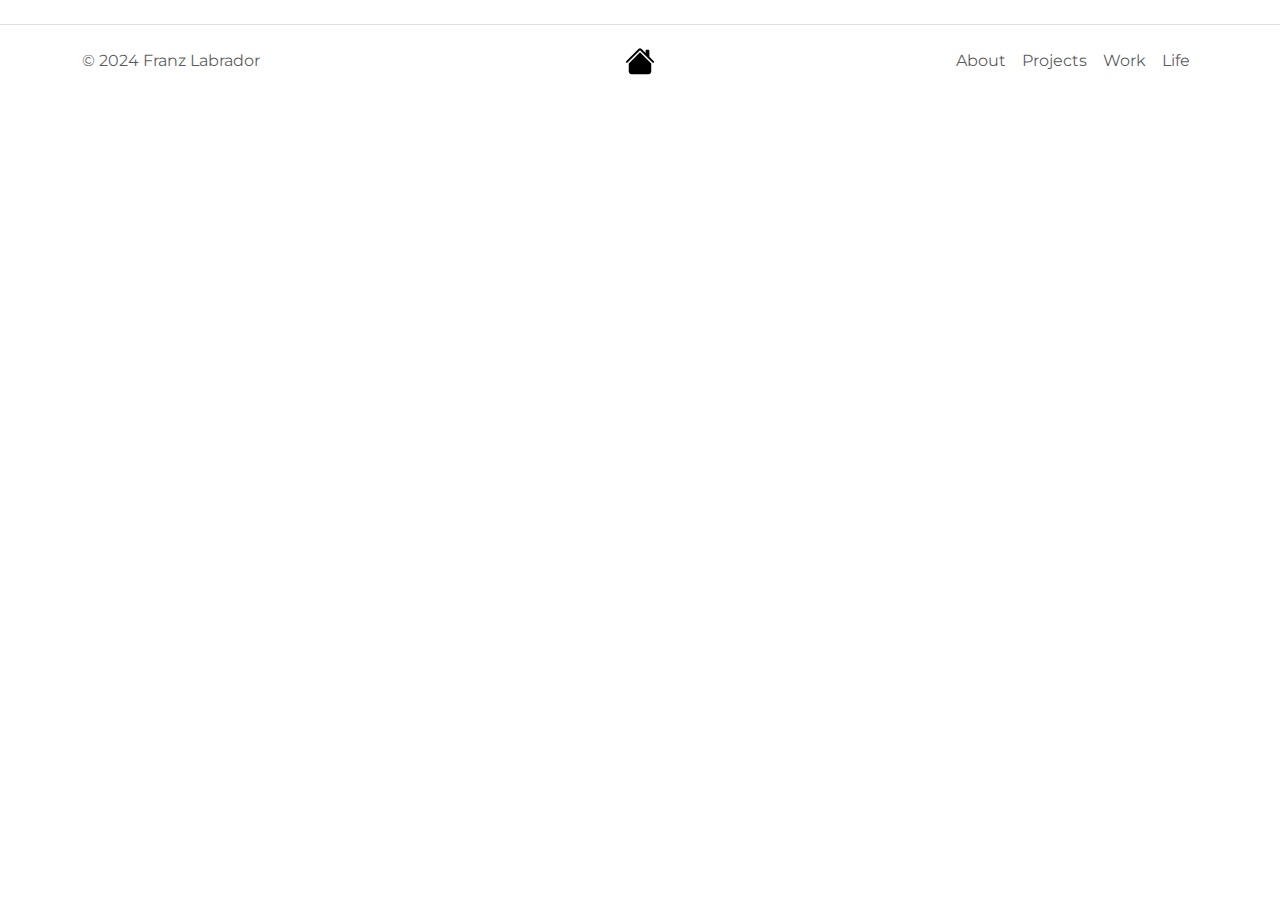
<file: components/footer.html>
<!DOCTYPE html>
<html lang="en">
<head>
  <meta charset="UTF-8">
  <meta name="viewport" content="width=device-width, initial-scale=1.0">
  <!-- Bootstrap -->
  <link href="https://cdn.jsdelivr.net/npm/bootstrap@5.3.3/dist/css/bootstrap.min.css" rel="stylesheet" integrity="sha384-QWTKZyjpPEjISv5WaRU9OFeRpok6YctnYmDr5pNlyT2bRjXh0JMhjY6hW+ALEwIH" crossorigin="anonymous">
  <!-- Custom CSS -->
  <link rel="stylesheet" href="../assets/css/styles.css">
</head>
<body>
  <footer class="d-flex flex-wrap justify-content-between align-items-center py-3 my-4 border-top">
    <div class="container d-flex flex-wrap justify-content-between align-items-center">
      <p class="col-md-4 mb-0 text-body-secondary">© 2024 Franz Labrador</p>
      <a href="/">
        <img src="../assets/icons/house-fill.svg" alt="redirect to homepage icon" width="30" height="30">
      </a>
      <ul class="nav col-md-4 justify-content-end">
        <li class="nav-item"><a href="#" class="nav-link px-2 text-body-secondary">About</a></li>
        <li class="nav-item"><a href="#" class="nav-link px-2 text-body-secondary">Projects</a></li>
        <li class="nav-item"><a href="#" class="nav-link px-2 text-body-secondary">Work</a></li>
        <li class="nav-item"><a href="#" class="nav-link px-2 text-body-secondary">Life</a></li>
      </ul>
    </div>
  </footer>
</body>
</html>
</file>
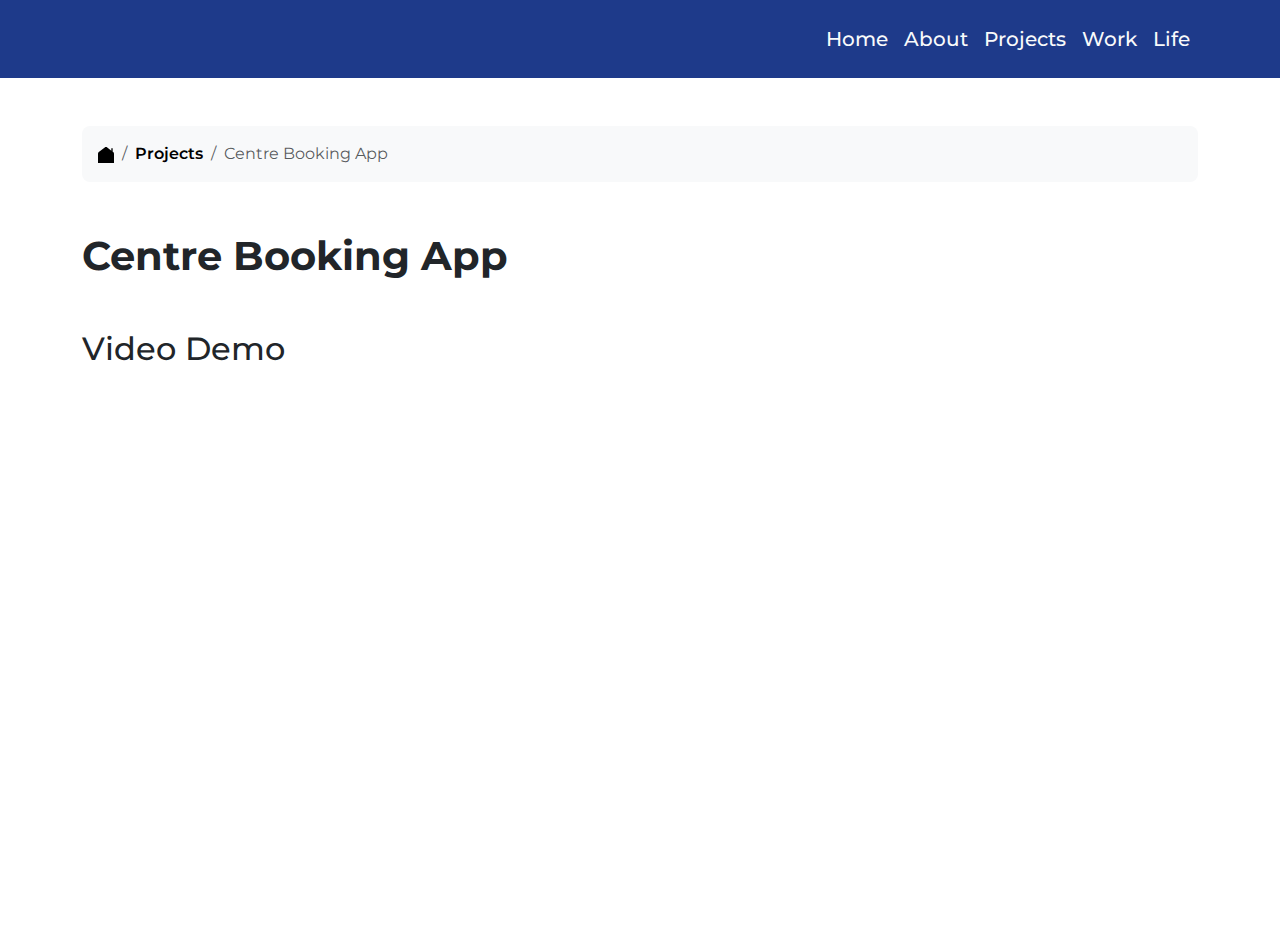
<file: projects/centre-booking-app.html>
<!DOCTYPE html>
<html lang="en">
<head>
  <meta charset="UTF-8">
  <meta name="viewport" content="width=device-width, initial-scale=1.0">
  <!-- Bootstrap -->
  <link href="https://cdn.jsdelivr.net/npm/bootstrap@5.3.3/dist/css/bootstrap.min.css" rel="stylesheet" integrity="sha384-QWTKZyjpPEjISv5WaRU9OFeRpok6YctnYmDr5pNlyT2bRjXh0JMhjY6hW+ALEwIH" crossorigin="anonymous">
  <!-- Custom CSS -->
  <link rel="stylesheet" href="../assets/css/styles.css">
  <title>Centre Booking App</title>
</head>

<body id="projects-list" class="projects">
  <!-- Header (Reused - See script) -->
  <div id="header"></div>
  
  <!-- Breadcrumb -->
  <div class="container my-5">
    <nav aria-label="breadcrumb">
      <ol class="breadcrumb breadcrumb-chevron p-3 bg-body-tertiary rounded-3">
        <li class="breadcrumb-item">
          <a class="link-body-emphasis" href="../index.html">
            <svg width="16" height="16" xmlns="http://www.w3.org/2000/svg" viewBox="0 0 24 24"><path d="M22.849,7.681l-.886-.693h.037V1.987h-2v3.464L13.849,.638c-1.088-.854-2.609-.854-3.697,0L1.151,7.68c-.731,.573-1.151,1.435-1.151,2.363v13.957H24V10.043c0-.929-.42-1.79-1.151-2.362Z"/></svg>
            <span class="visually-hidden">Home</span>
          </a>
        </li>
        <li class="breadcrumb-item">
          <a class="link-body-emphasis fw-semibold text-decoration-none" href="./projects-list.html">Projects</a>
        </li>
        <li class="breadcrumb-item active" aria-current="page">
          Centre Booking App
        </li>
      </ol>
    </nav>
  </div>
  
  <!-- Video - Booking Function -->
  <div class="container">
    <div class="project-title">
      <h1 class="">Centre Booking App</h1>
    </div>
    <div class="video-section">
      <h2>Video Demo</h2>
      <div class="video-container">
        <iframe 
          src="https://drive.google.com/file/d/1kxMy-ACmqJqtvba6LcjVEmv99xycQsuf/preview" 
          width="1000" height="500" allow="autoplay">
        </iframe>
      </div>
    </div>
  </div>
  

  <!-- Scripts -->
   
  <!-- Get Bootstrap -->
  <script src="https://cdn.jsdelivr.net/npm/bootstrap@5.3.3/dist/js/bootstrap.bundle.min.js" integrity="sha384-YvpcrYf0tY3lHB60NNkmXc5s9fDVZLESaAA55NDzOxhy9GkcIdslK1eN7N6jIeHz" crossorigin="anonymous"></script>
  <!-- Get Header Component (for reusing header component) -->
  <script>
    document.getElementById("header").innerHTML = 
      fetch('../components/header.html')
      .then(response => response.text())
      .then(data => document.getElementById("header").innerHTML = data);
  </script>
</body>
</html>
</file>
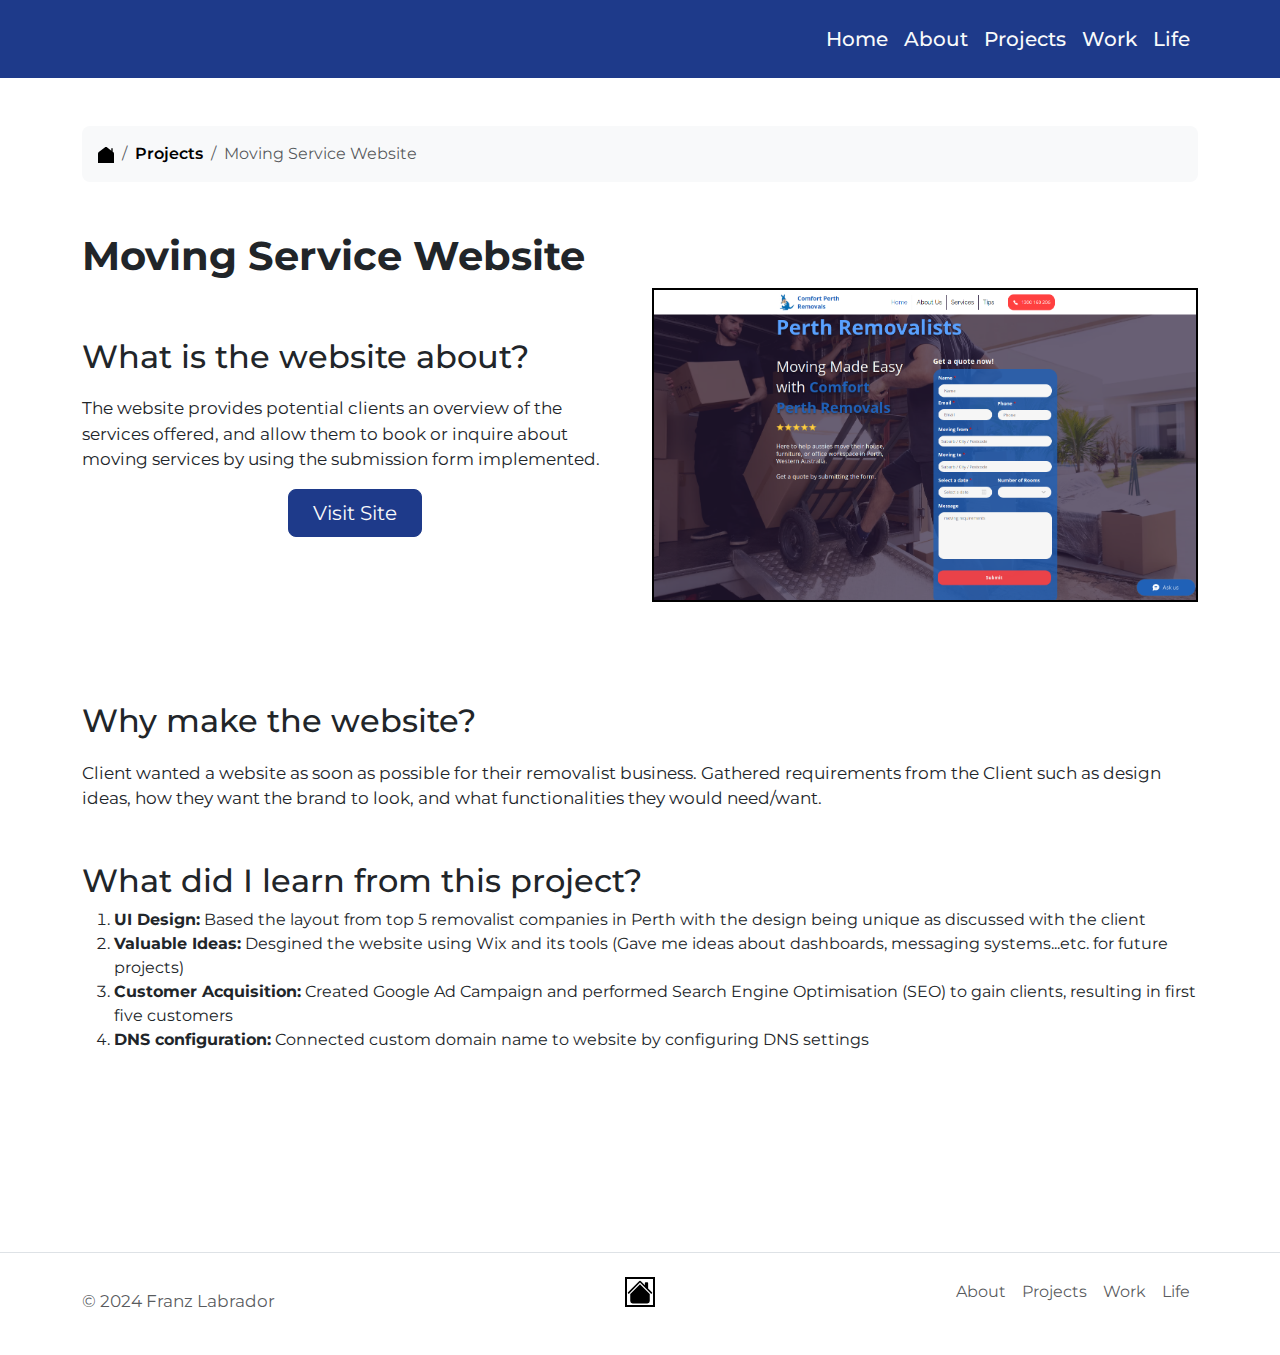
<file: projects/moving-service.html>
<!DOCTYPE html>
<html lang="en">
<head>
  <meta charset="UTF-8">
  <meta name="viewport" content="width=device-width, initial-scale=1.0">
  <title>Moving Service Website</title>
  <!-- Bootstrap -->
  <link href="https://cdn.jsdelivr.net/npm/bootstrap@5.3.3/dist/css/bootstrap.min.css" rel="stylesheet" integrity="sha384-QWTKZyjpPEjISv5WaRU9OFeRpok6YctnYmDr5pNlyT2bRjXh0JMhjY6hW+ALEwIH" crossorigin="anonymous">
  <!-- Custom CSS -->
  <link rel="stylesheet" href="../assets/css/styles.css">
</head>

<body id="moving-service" class="projects">
  <section class="header">
    <!-- Header (Reused - See script) -->
    <div id="header">
    </div>
    
    <!-- Breadcrumb -->
    <div class="container my-5">
      <nav aria-label="breadcrumb">
        <ol class="breadcrumb breadcrumb-chevron p-3 bg-body-tertiary rounded-3">
          <li class="breadcrumb-item">
            <a class="link-body-emphasis" href="../index.html">
              <svg width="16" height="16" xmlns="http://www.w3.org/2000/svg" viewBox="0 0 24 24"><path d="M22.849,7.681l-.886-.693h.037V1.987h-2v3.464L13.849,.638c-1.088-.854-2.609-.854-3.697,0L1.151,7.68c-.731,.573-1.151,1.435-1.151,2.363v13.957H24V10.043c0-.929-.42-1.79-1.151-2.362Z"/></svg>
              <span class="visually-hidden">Home</span>
            </a>
          </li>
          <li class="breadcrumb-item">
            <a class="link-body-emphasis fw-semibold text-decoration-none" href="./projects-list.html">Projects</a>
          </li>
          <li class="breadcrumb-item active" aria-current="page">
            Moving Service Website
          </li>
        </ol>
      </nav>
    </div>
  </section>
  
  <section class="description">
    <div class="container">
      <h1>Moving Service Website</h1>
      <div class="row">
        <div class="what col-6">
          <h2>What is the website about?</h2>
          <p>
            The website provides potential clients an overview of the services offered, and allow them
            to book or inquire about moving services by using the submission form implemented.
          </p>
          <div class="btn-container">
            <a
              class="btn btn-primary btn-lg px-4"
              href="https://www.comfortperthremovals.com.au"
              target="_blank"
            >Visit Site</a>
          </div>
        </div>
        <div class="col-6">
          <img src="../assets/images/projects/moving_service-homepage.png" alt="Moving Service Homepage" width="100%">
        </div>
      </div>
      
      <div class="why">
        <h2>Why make the website?</h2>
        <p>
          Client wanted a website as soon as possible for their removalist business. Gathered requirements
          from the Client such as design ideas, how they want the brand to look, and what functionalities
          they would need/want.
        </p>
      </div>
      <div class="learnt">
        <h2>What did I learn from this project?</h2>
        <ol>
          <li><b>UI Design:</b> Based the layout from top 5 removalist companies in Perth with the design being unique as discussed with the client</li>
          <li><b>Valuable Ideas:</b> Desgined the website using Wix and its tools (Gave me ideas about dashboards, messaging systems...etc. for future projects)</li>
          <li><b>Customer Acquisition:</b> Created Google Ad Campaign and performed Search Engine Optimisation (SEO) to gain clients, resulting in first five customers</li>
          <li><b>DNS configuration:</b> Connected custom domain name to website by configuring DNS settings</li>
        </ol>
      </div>
    </div>
  </section>
  
  <!-- Footer (Reused - See script) -->
  <section class="footer">
    <div id="footer">
    </div>
  </section>
  

  <!-- Scripts -->
  
  <!-- Get Header Component -->
  <script>
    document.getElementById("header").innerHTML = 
      fetch('../components/header.html')
      .then(response => response.text())
      .then(data => document.getElementById("header").innerHTML = data);
  </script>
  
  <!-- Get Footer Component -->
  <script>
    document.getElementById("footer").innerHTML = 
      fetch('../components/footer.html')
      .then(response => response.text())
      .then(data => document.getElementById("footer").innerHTML = data);
  </script>
</body>
</html>
</file>
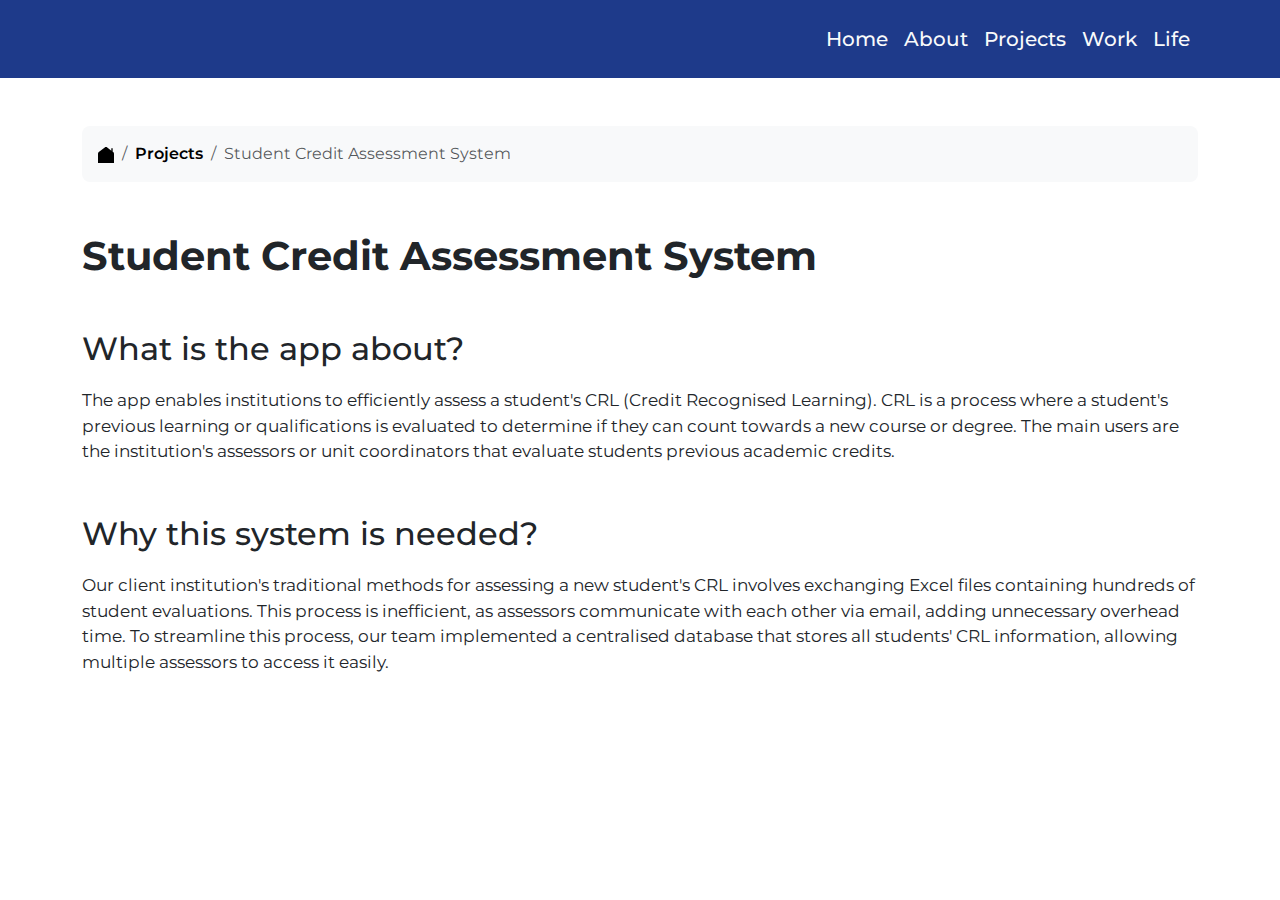
<file: projects/student-crl.html>
<!DOCTYPE html>
<html lang="en">
<head>
  <meta charset="UTF-8">
  <meta name="viewport" content="width=device-width, initial-scale=1.0">
  <title>Student Credit Assessment System</title>
</head>
<body id="student-crl" class="projects">
  <section class="header">
    <!-- Header (Reused - See script) -->
    <div id="header"></div>
    
    <!-- Breadcrumb -->
    <div class="container my-5">
      <nav aria-label="breadcrumb">
        <ol class="breadcrumb breadcrumb-chevron p-3 bg-body-tertiary rounded-3">
          <li class="breadcrumb-item">
            <a class="link-body-emphasis" href="../index.html">
              <svg width="16" height="16" xmlns="http://www.w3.org/2000/svg" viewBox="0 0 24 24"><path d="M22.849,7.681l-.886-.693h.037V1.987h-2v3.464L13.849,.638c-1.088-.854-2.609-.854-3.697,0L1.151,7.68c-.731,.573-1.151,1.435-1.151,2.363v13.957H24V10.043c0-.929-.42-1.79-1.151-2.362Z"/></svg>
              <span class="visually-hidden">Home</span>
            </a>
          </li>
          <li class="breadcrumb-item">
            <a class="link-body-emphasis fw-semibold text-decoration-none" href="./projects-list.html">Projects</a>
          </li>
          <li class="breadcrumb-item active" aria-current="page">
            Student Credit Assessment System
          </li>
        </ol>
      </nav>
    </div>
  </section>
  
  <section class="description">
    <div class="container">
      <h1>Student Credit Assessment System</h1>
      <div class="what">
        <h2>What is the app about?</h2>
        <p>
          The app enables institutions to efficiently assess a student's CRL (Credit Recognised Learning).
          CRL is a process where a student's previous learning or qualifications is evaluated to
          determine if they can count towards a new course or degree. The main users are the
          institution's assessors or unit coordinators that evaluate students previous academic
          credits.
        </p>
      </div>
      <div class="why">
        <h2>Why this system is needed?</h2>
        <p>
          Our client institution's traditional methods for assessing a new student's CRL involves
          exchanging Excel files containing hundreds of student evaluations. This process
          is inefficient, as assessors communicate with each other via email, adding unnecessary
          overhead time. To streamline this process, our team implemented a centralised database
          that stores all students' CRL information, allowing multiple assessors to access it
          easily.
        </p>
      </div>
      <div class="images">
        <!-- !@ Add images here -->
      </div>
    </div>
  </section>
  
  <!-- !@ Add Github Link  -->
  
  
  <!-- !@ Add section: footer -->
  
  
  <!-- Scripts -->
  
  <!-- Get Header Component -->
  <script>
    document.getElementById("header").innerHTML = 
      fetch('../components/header.html')
      .then(response => response.text())
      .then(data => document.getElementById("header").innerHTML = data);
  </script>
</body>
</html>
</file>
<file: assets/css/styles.css>
/* 
  Primary Palette (Main Colors)
  - Deep Blue (#1E3A8A)
  - Soft White (#F9FAFB)
  - Vibrant Cyan (#06B6D4)
  
  Accent Colors (To Highlight Elements)
  - Bright Orange (#FB923C)
  - Emerald Green (#10B981)
*/
@import url('https://fonts.googleapis.com/css2?family=Montserrat:ital,wght@0,100..900;1,100..900&family=Roboto:ital,wght@0,100;0,300;0,400;0,500;0,700;0,900;1,100;1,300;1,400;1,500;1,700;1,900&display=swap');


/* Global styles */
:root {
  --deep-blue: #1E3A8A;
  --soft-white: #F9FAFB;
}

body {
  font-family: 'Montserrat', sans-serif;
}


/* Components */
.btn-primary {
  --bs-btn-color: #F9FAFB;
  --bs-btn-bg: #1E3A8A;
  --bs-btn-border-color: #1E3A8A;
  --bs-btn-hover-bg: #0b5ed7;
  --bs-btn-active-bg: #4f92f6;
  --bs-btn-active-border-color: #4f92f6;
}

.btn-projects {
  color: var(--soft-white);
  background-color: var(--deep-blue);
  --bs-btn-hover-bg: #586faf;
  --bs-btn-active-bg: #718ace;
}

.card-title {
  font-weight: bold;
}

.card-thumbnail {
  position: relative;
  display: inline-block;
}

.card-thumbnail::after {
  content: "";
  position: absolute;
  top: 0;
  left: 0;
  width: 100%;
  height: 100%;
  background-color: gray;
  opacity: 0;
  transition: opacity 0.3s ease;
}

.card-thumbnail:hover::after {
  opacity: 0.5;
}

.custom-header {
  background-color: #1E3A8A;
  font-size: 20px;
  font-weight: 500;
  font-style: normal;
}

.navbar-nav .nav-link {
  color: #F9FAFB;
}
.navbar-nav .nav-link:hover {
  color: #FB923C; 
}

.video-container {
  display: flex;
  justify-content: center;
  align-items: center;
  margin-bottom: 50px;
}


/* Home page */
#home > .intro {
  background-color: #1E3A8A;
  color: #F9FAFB;
  padding-top: 100px;
  padding-bottom: 100px;
  margin-bottom: 100px;
}

#home > .intro h1 {
  color: white !important;
}

.content-subtitle {
  font-weight: 500;
}


/* Projects */
.projects h1 {
  font-weight: bold;
  margin-top: 50px;
}

.projects h2 {
  margin-top: 50px;
}

.projects p {
  font-size: 17px;
  margin-top: 20px;
}

.projects img {
  border: 2px solid black;
  margin-bottom: 50px;
}

.projects .btn-container {
  display: flex;
  justify-content: center;
  align-items: center;
  margin-bottom: 50px;
}

.projects .footer {
  margin-top: 200px;
}

.footer img {
  margin-bottom: 0px;
}
</file>
